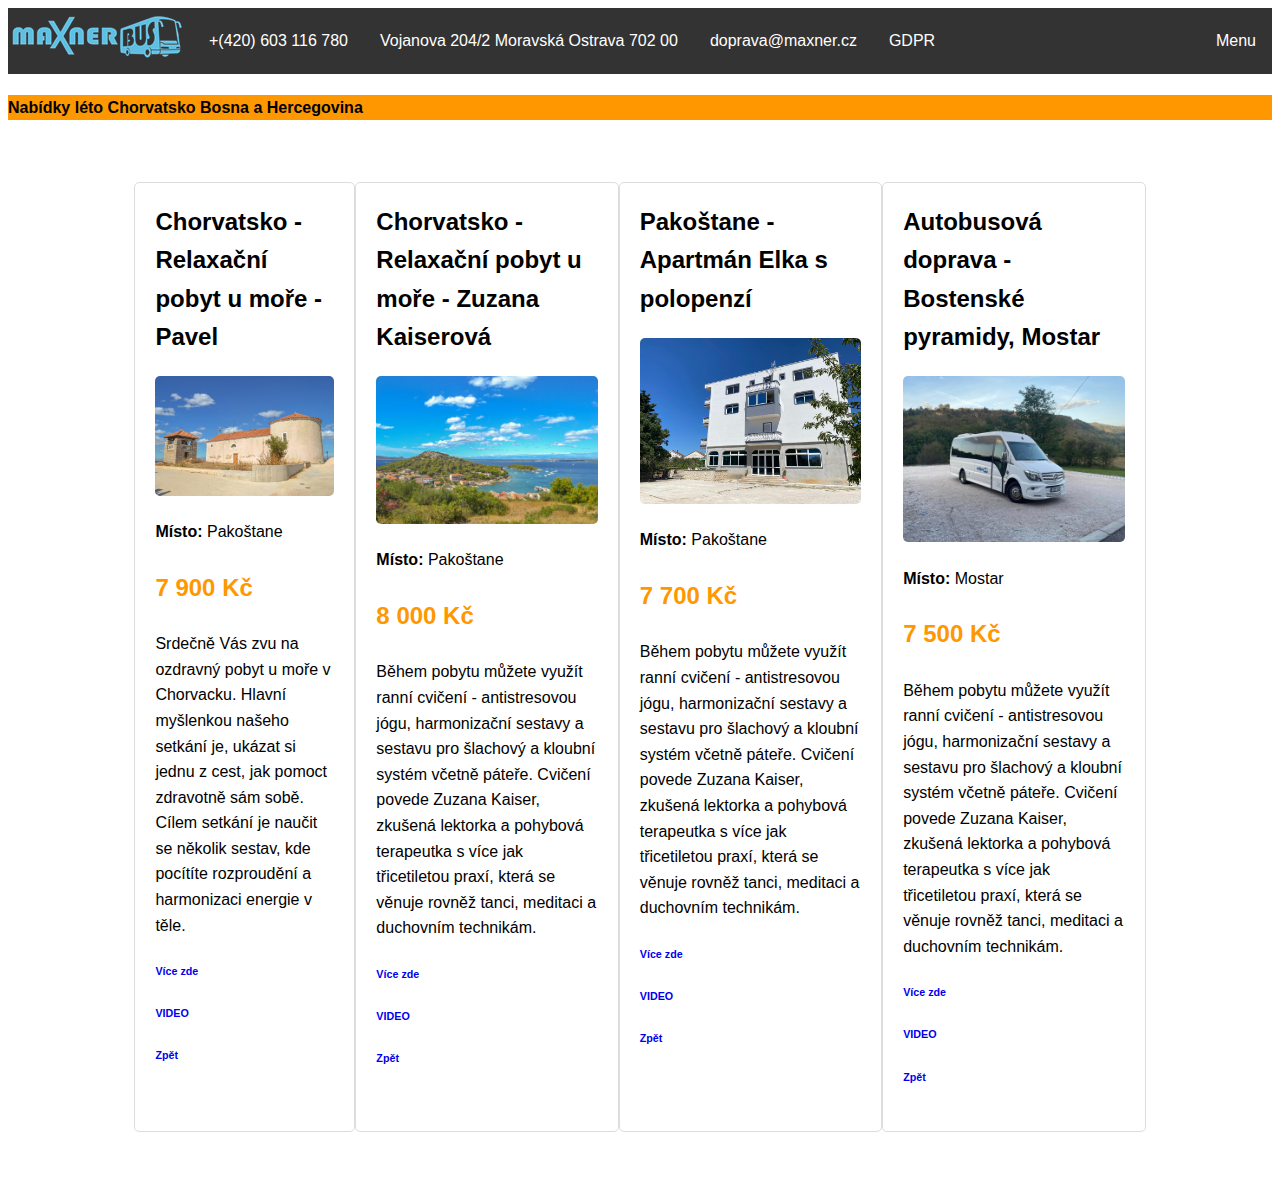
<file: letnizajezdy.html>
<!DOCTYPE html>
<html lang="en">
<head>
    <meta charset="UTF-8">
    <meta name="viewport" content="width=device-width, initial-scale=1.0">
    <title>Document</title>
    <link rel="stylesheet" href="style.css">
</head>
<body>
    
  <ul>
  <li><img src="image.png",width="100",height="100"></li>
  <li><div class="nobutton">+(420) 603 116 780</div></li>
  <li><div class="nobutton">Vojanova 204/2 Moravská Ostrava 702 00</div>
  <li><div class="nobutton">doprava@maxner.cz</div>
  <li><div class="nobutton">GDPR</div>

  <li class="menu">
  <a class="dropbtn">Menu</a>
  <div class="dropdown-content">
    <a href="index.html">HOME</a>
    <a href="letnizajezdy.html">Letní zájezdy</a>
    <a href="zimnizajezdy.html">Zimní zájezdy</a>
    <a href="rezervaceautobusu.html">Rezervace Autobusu</a>
    <a href="o nas.html">O nás</a>
  </div>
  </li>
  </ul>

  <h4>Nabídky léto Chorvatsko Bosna a Hercegovina</h4>
  <div class="container">
  <div class="card">
    <h2>Chorvatsko - Relaxační pobyt u moře - Pavel </h2>
    <img src="+.jpeg" alt="Pavel Fryš">
    <p><strong>Místo:</strong> Pakoštane</p>
    <p class="price">7 900 Kč</p>
    <p class="details">Srdečně Vás zvu na ozdravný pobyt u moře v Chorvacku. Hlavní myšlenkou našeho setkání je, ukázat si jednu z cest, jak pomoct zdravotně sám sobě. Cílem setkání je naučit se několik sestav, kde pocítíte rozproudění a harmonizaci energie v těle. </p>
    <h6><a href="https://www.maxner.cz/produkt/chorvatsko-relaxacni-pobyt-u-more-s-cvicenim-pavel-frys/541">Více zde</a></h6>
    <h6><a href="https://www.youtube.com/watch?v=oFVF89CVmYQ"> VIDEO</a></h6>
    <h6><a href="index.html"> Zpět</a></h6>
  </div>
  
  <div class="card">
    <h2>Chorvatsko - Relaxační pobyt u moře - Zuzana Kaiserová</h2>
    <img src="ě.jpeg" alt="Zuzana Kaiserová">
    <p><strong>Místo:</strong> Pakoštane</p>
    <p class="price">8 000 Kč</p>
    <p class="details">Během pobytu můžete využít ranní cvičení - antistresovou jógu, harmonizační sestavy a sestavu pro šlachový a kloubní systém včetně páteře. Cvičení povede Zuzana Kaiser, zkušená lektorka a pohybová terapeutka s více jak třicetiletou praxí, která se věnuje rovněž tanci, meditaci a duchovním technikám.</p>
    <h6><a href="https://www.maxner.cz/produkt/chorvatsko-relaxacni-pobyt-u-more-s-cvicenim-zuzana-kaiser/543">Více zde</a></h6>
    <h6><a href="https://www.youtube.com/watch?v=z82iWxeado8"> VIDEO</a></h6>
    <h6><a href="index.html"> Zpět</a></h6>
  </div>

  <div class="card">
    <h2>Pakoštane - Apartmán Elka s polopenzí</h2>
    <img src="š.jpeg" alt="Zuzana Kaiserová">
    <p><strong>Místo:</strong> Pakoštane</p>
    <p class="price">7 700 Kč</p>
    <p class="details">Během pobytu můžete využít ranní cvičení - antistresovou jógu, harmonizační sestavy a sestavu pro šlachový a kloubní systém včetně páteře. Cvičení povede Zuzana Kaiser, zkušená lektorka a pohybová terapeutka s více jak třicetiletou praxí, která se věnuje rovněž tanci, meditaci a duchovním technikám.</p>
    <h6><a href="https://www.maxner.cz/produkt/pakostane-apartmany-elka-s-polopenzi/542">Více zde</a></h6>
    <h6><a href="https://www.youtube.com/watch?v=SsewGK5ZRR8"> VIDEO</a></h6>
    <h6><a href="index.html"> Zpět</a></h6>
</div>

<div class="card">
  <h2>Autobusová doprava - Bostenské pyramidy,       Mostar </h2>
  <h2>   </h2>
  <img src="BACK.jpg" alt="mercedes first class">
  <p><strong>Místo:</strong> Mostar</p>
  <p class="price">7 500 Kč</p>
  <p class="details">Během pobytu můžete využít ranní cvičení - antistresovou jógu, harmonizační sestavy a sestavu pro šlachový a kloubní systém včetně páteře. Cvičení povede Zuzana Kaiser, zkušená lektorka a pohybová terapeutka s více jak třicetiletou praxí, která se věnuje rovněž tanci, meditaci a duchovním technikám.</p>
  <h6><a href="https://www.maxner.cz/produkt/autobusova-doprava-bosenske-pyramidy-mostar-zvukova-lazen/540">Více zde</a></h6>
  <h6><a href="https://www.youtube.com/watch?v=B3GI3Pf7aCY"> VIDEO</a></h6>
  <h6><a href="index.html"> Zpět</a></h6>
</div>
</div>

</body>
</html>
</file>
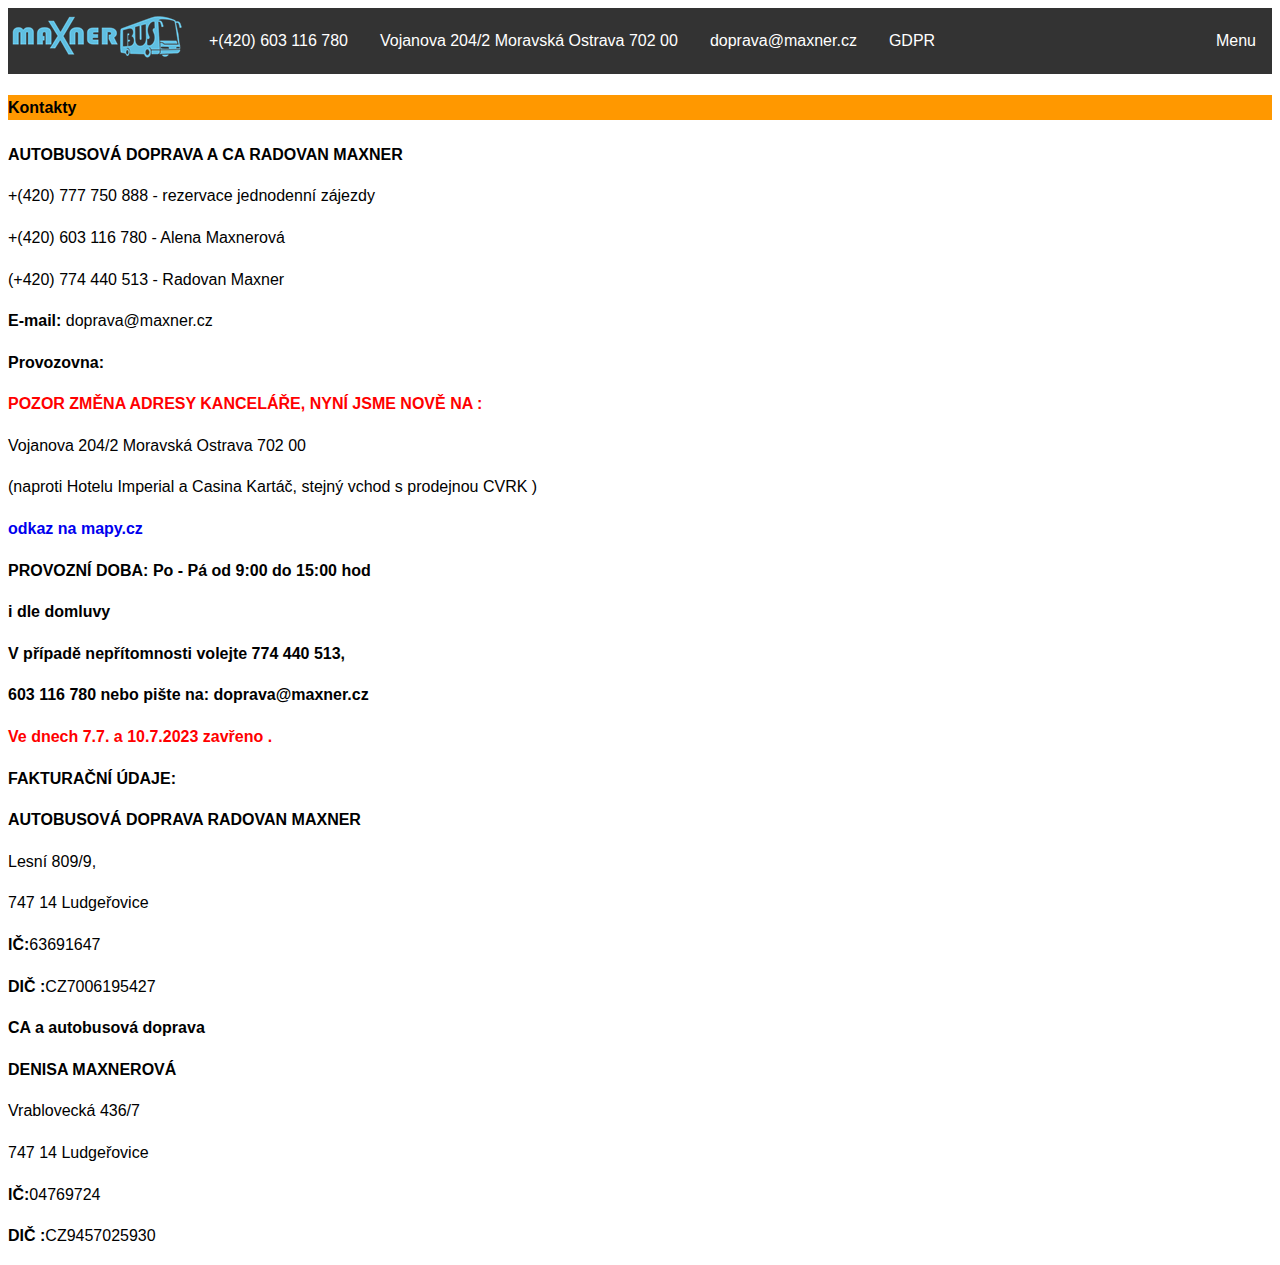
<file: o nas.html>
<!DOCTYPE html>
<html lang="en">
<head>
    <meta charset="UTF-8">
    <meta name="viewport" content="width=device-width, initial-scale=1.0">
    <title>Document</title>
    <link rel="stylesheet" href="style.css">
</head>
<body>
    
    <ul>
    <li><img src="image.png",width="100",height="100"></li>
    <li><div class="nobutton">+(420) 603 116 780</div></li>
    <li><div class="nobutton">Vojanova 204/2 Moravská Ostrava 702 00</div>
    <li><div class="nobutton">doprava@maxner.cz</div>
    <li><div class="nobutton">GDPR</div>

    <li class="menu">
    <a class="dropbtn">Menu</a>
    <div class="dropdown-content">
        <a href="index.html">HOME</a>
        <a href="letnizajezdy.html">Letní zájezdy</a>
        <a href="zimnizajezdy.html">Zimní zájezdy</a>
        <a href="rezervaceautobusu.html">Rezervace Autobusu</a>
        <a href="o nas.html">O nás</a>
    </div>
    </li>
    </ul>

    <h4>Kontakty</h4>
    <p><strong>AUTOBUSOVÁ DOPRAVA A CA RADOVAN MAXNER</strong></p>
    <P>+(420) 777 750 888 - rezervace jednodenní zájezdy</P>
    <P>+(420) 603 116 780 - Alena Maxnerová</P>
    <P>(+420) 774 440 513 - Radovan Maxner</P>
    <P><strong>E-mail:</strong> doprava@maxner.cz</p>
    <div class="space"></div>
    <p><strong>Provozovna:</strong></p>
    <h12><strong>POZOR ZMĚNA ADRESY KANCELÁŘE, NYNÍ JSME NOVĚ NA :</strong></h12>
    <p>Vojanova 204/2 Moravská Ostrava 702 00 </p>
    <p>(naproti Hotelu Imperial a Casina Kartáč, stejný vchod s prodejnou CVRK )</p>
    <strong><a href=https://mapy.cz/zakladni?q=Vojanova%20204%2F2%20Moravsk%C3%A1%20Ostrava%20702%2000&source=addr&id=8839270&ds=1&x=18.2912440&y=49.8341731&z=17>odkaz na mapy.cz</a> </strong> 
    <div class="space"></div>
    <p><strong>PROVOZNÍ DOBA:  Po - Pá od 9:00 do 15:00 hod</strong></p>
    <p><strong>i dle domluvy</strong></p>
    <p><strong>V případě nepřítomnosti volejte 774 440 513, </strong></p>
    <p><strong>603 116 780 nebo pište na:  doprava@maxner.cz</strong></p>
    <h12><p><strong> Ve dnech  7.7. a 10.7.2023  zavřeno .</strong></p></h12>
    <div class="space"></div>
    <p><strong>FAKTURAČNÍ ÚDAJE:</strong></p>
    <p><strong>AUTOBUSOVÁ DOPRAVA RADOVAN MAXNER</strong></p>
    <p>Lesní 809/9,</p>
    <p>747 14 Ludgeřovice</p>
    <p><strong>IČ:</strong>63691647</p>
    <p><strong>DIČ :</strong>CZ7006195427</p>
    <div class="space"></div>
    <p><strong>CA a autobusová doprava</strong></p>
    <p><strong>DENISA MAXNEROVÁ</strong></p>
    <p>Vrablovecká 436/7</p>
    <p>747 14 Ludgeřovice</p>
    <p></p>
    <p><strong>IČ:</strong>04769724</p>
    <p><strong>DIČ :</strong>CZ9457025930</p>
</file>
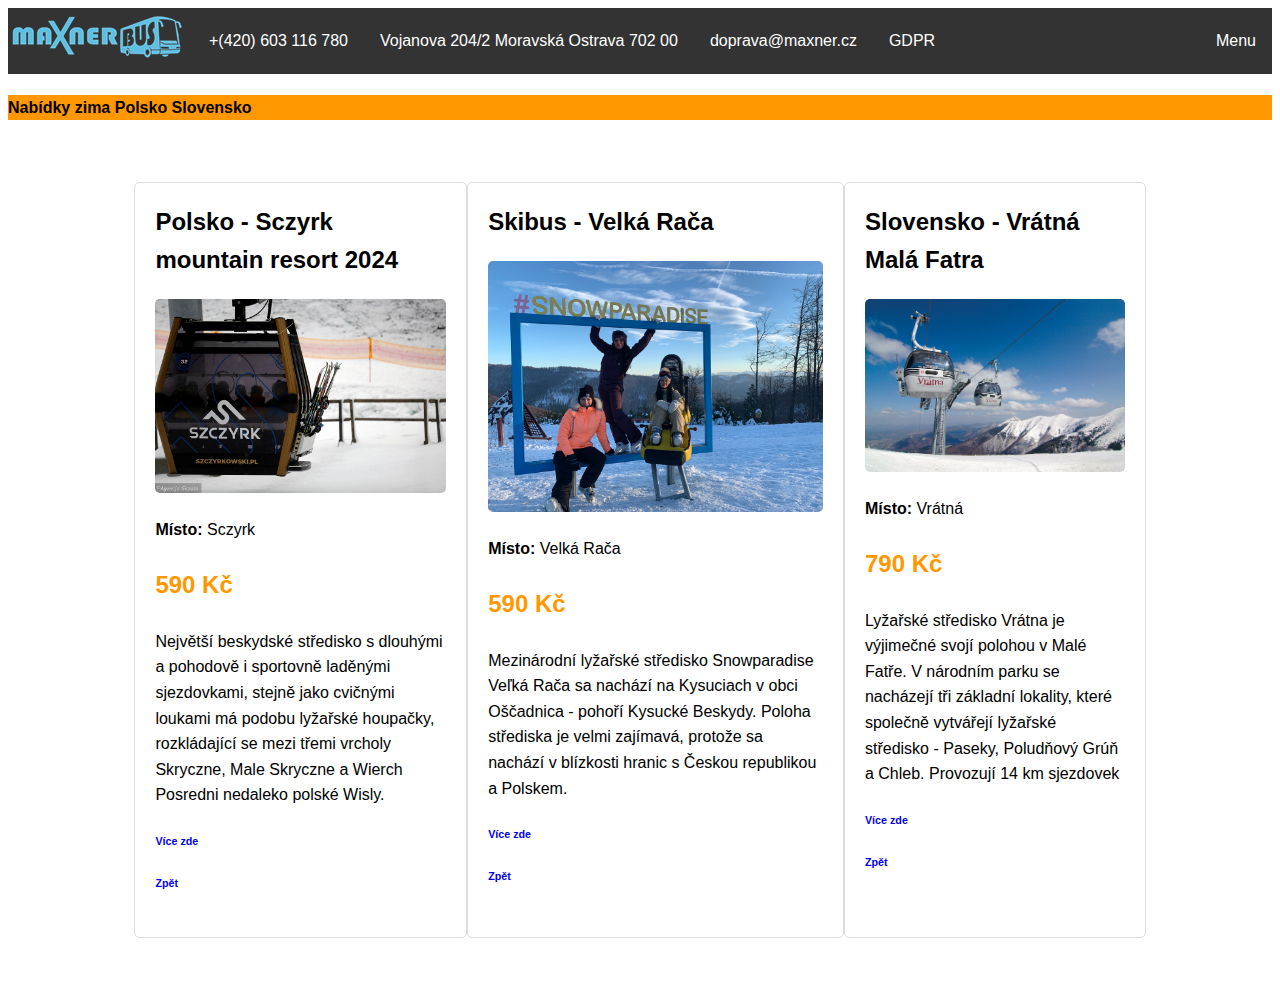
<file: zimnizajezdy.html>
<!DOCTYPE html>
<html lang="en">
<head>
    <meta charset="UTF-8">
    <meta name="viewport" content="width=device-width, initial-scale=1.0">
    <title>Document</title>
    <link rel="stylesheet" href="style.css">
</head>
<body>
    
  <ul>
  <li><img src="image.png",width="100",height="100"></li>
  <li><div class="nobutton">+(420) 603 116 780</div></li>
  <li><div class="nobutton">Vojanova 204/2 Moravská Ostrava 702 00</div>
  <li><div class="nobutton">doprava@maxner.cz</div>
  <li><div class="nobutton">GDPR</div>

  <li class="menu">
  <a class="dropbtn">Menu</a>
  <div class="dropdown-content">
    <a href="index.html">HOME</a>
    <a href="letnizajezdy.html">Letní zájezdy</a>
    <a href="zimnizajezdy.html">Zimní zájezdy</a>
    <a href="rezervaceautobusu.html">Rezervace Autobusu</a>
    <a href="o nas.html">O nás</a>
  </div>
  </li>
  </ul>

  <h4>Nabídky zima                Polsko              Slovensko</h4>
  <div class="container">
  <div class="card">
    <h2>Polsko - Sczyrk mountain resort 2024</h2>
    <img src="Sczrk.jpeg" alt="Sczyrk">
    <p><strong>Místo:</strong> Sczyrk</p>
    <p class="price">590 Kč</p>
    <p class="details">Největší beskydské středisko s dlouhými a pohodově i sportovně laděnými sjezdovkami, stejně jako cvičnými loukami má podobu lyžařské houpačky, rozkládající se mezi třemi vrcholy Skryczne, Male Skryczne a Wierch Posredni nedaleko polské Wisly. </p>
    <h6><a href="https://www.maxner.cz/produkt/polsko-szczyrk-mountain-resort-2024/393">Více zde</a></h6>
    <h6><a href="index.html"> Zpět</a></h6>
  </div>
      
  <div class="card">
    <h2>Skibus - Velká Rača</h2>
    <img src="Rača.jpeg" alt="Rača">
    <p><strong>Místo:</strong> Velká Rača</p>
    <p class="price"> 590 Kč</p>
    <p class="details">Mezinárodní lyžařské středisko Snowparadise Veľká Rača sa nachází na Kysuciach v obci Oščadnica - pohoří Kysucké Beskydy. Poloha střediska je velmi zajímavá, protože sa nachází v blízkosti hranic s Českou republikou a Polskem.</p>
    <h6><a href="https://www.maxner.cz/produkt/skibus-velka-raca-20232024-sleva-na-skipas/39">Více zde</a></h6>
    <h6><a href="index.html"> Zpět</a></h6>
  </div>
    
  <div class="card">
    <h2>Slovensko - Vrátná Malá Fatra</h2>
    <img src="Vrátná.jpeg" alt="Vrátná">
    <p><strong>Místo:</strong> Vrátná</p>
    <p class="price">790 Kč</p>
    <p class="details">Lyžařské středisko Vrátna je výjimečné svojí polohou v Malé Fatře. V národním parku se nacházejí tři základní lokality, které společně vytvářejí lyžařské středisko - Paseky, Poludňový Grúň a Chleb. Provozují 14 km sjezdovek</p>
    <h6><a href="https://www.maxner.cz/produkt/slovensko-lyzovani-vratna-mala-fatra/514">Více zde</a></h6>
    <h6><a href="index.html"> Zpět</a></h6>
  </div>
  </div>

</body>
</html>
</file>
<file: style.css>
*{
  text-decoration: none !important;
}

ul {
    list-style-type: none;
    margin: 0;
    padding: 0;
    overflow: hidden;
    background-color: #333;
  }
  
  li {
    float: left;
  }
  
  li a, .dropbtn {
    display: inline-block;
    color: white;
    text-align: center;
    padding: 20px 16px;
    text-decoration: none;
  }

  .dropdown-content {
    display: none;
    position: absolute;
    background-color: #8e8e8e;
    min-width: 160px;
    z-index: 0;
    right:10px
}
  
  .dropdown-content a {
    color: black;
    padding: 20px 16px;
    text-decoration: none;
    display: block;
    text-align: left;

  }
  
  .menu:hover .dropdown-content {
    display: block;
  }

.menu{
float: right;
right: 0;
}

.logo{
    height: 10px;
    width: 30px;
}

.nobutton{
    display: block;
    color: white;
    text-align: center;
    padding: 20px 16px;
    text-decoration: none;
    position: relative;
}

.underline{
    position: relative;
    transform: translateX(-50%);
    left: 50%;
    width: 50px;
    background: orange;
    padding: 3px;
}
.title{
  text-align: center;
}

.container {
  display: flex;
  justify-content: center;  
}

.block {
  margin: 5px; 
 
}

.block1 {
  border: solid #2c2c2c;
  margin: 10px; 
  padding: 40px;
  text-align: center;
  color: black;
}

.block1 img {
  display: block;
  margin: 0 auto; 
  height: 200px;
  width: 250px;
}

body {
  font-family: Arial, sans-serif;
  line-height: 1.6;
}

.container {
  width: 80%;
  margin: 0 auto;
  padding: 20px;
}

.card {
  border: 1px solid #ddd;
  border-radius: 5px;
  padding: 20px;
  margin: 20px 0;
}

.card img {
  max-width: 100%;
  height: auto;
  border-radius: 5px;
}

.card h2 {
  margin-top: 0;
}

.price {
  color: #ff9800;
  font-size: 1.5em;
  font-weight: bold;
}

.details {
  margin-top: 10px;
}

body {
  font-family: Arial, sans-serif;
  line-height: 1.6;
}

.container {
  width: 80%;
  margin: 0 auto;
  padding: 20px;
}

.card {
  border: 1px solid #ddd;
  border-radius: 5px;
  padding: 20px;
  margin: 20px 0;
}

.card img {
  max-width: 100%;
  height: auto;
  border-radius: 5px;
}

.card h2 {
  margin-top: 0;
}

.price {
  color: #ff9800;
  font-size: 1.5em;
  font-weight: bold;
}

.details {
  margin-top: 10px;
}

h4 {
  background-color: #ff9800;
  font-family: Arial, sans-serif;
  line-height: 1.6;
}

h6 { 
  color: #ff9800;
  font-family: Arial, sans-serif;
  line-height: 1.6;
}

h12 {
  color: red;
}
</file>
